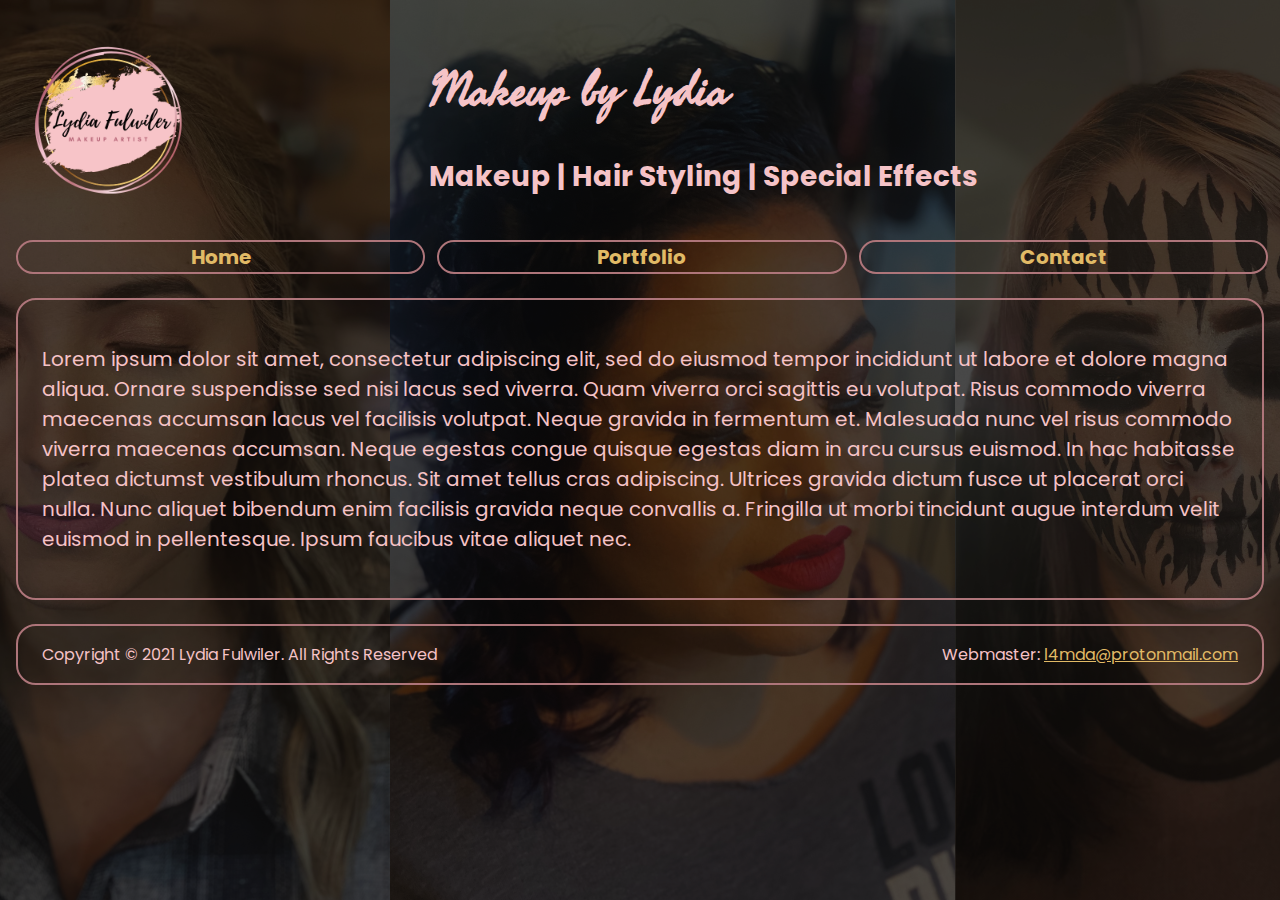
<file: html/index.html>
<!DOCTYPE html>

<html>

<head>
  <meta charset='utf-8'>
  <title>Makeup by Lydia</title>
  <link rel='stylesheet' href='style.css'>
  <link rel="preconnect" href="https://fonts.googleapis.com">
  <link rel="preconnect" href="https://fonts.gstatic.com" crossorigin>
  <link href="https://fonts.googleapis.com/css2?family=Poppins:wght@300&family=Seaweed+Script&display=swap" rel="stylesheet">
</head>

<body>
  <header>
    <p id='logo'></p>
    <div id='header-text'>
      <h1>Makeup by Lydia</h1>
      <h2>Makeup | Hair Styling | Special Effects</h2>
    </div>
  </header>

  <nav>
    <ul>
      <li><a href=''>Home</a></li>
      <li><a href='portfolio.html'>Portfolio</a></li>
      <li><a href='contact.html'>Contact</a></li>
    <ul>
  </nav>

  <main>
    <p>Lorem ipsum dolor sit amet, consectetur adipiscing elit, sed do eiusmod tempor incididunt ut labore et dolore magna aliqua. Ornare suspendisse sed nisi lacus sed viverra. Quam viverra orci sagittis eu volutpat. Risus commodo viverra maecenas accumsan lacus vel facilisis volutpat. Neque gravida in fermentum et. Malesuada nunc vel risus commodo viverra maecenas accumsan. Neque egestas congue quisque egestas diam in arcu cursus euismod. In hac habitasse platea dictumst vestibulum rhoncus. Sit amet tellus cras adipiscing. Ultrices gravida dictum fusce ut placerat orci nulla. Nunc aliquet bibendum enim facilisis gravida neque convallis a. Fringilla ut morbi tincidunt augue interdum velit euismod in pellentesque. Ipsum faucibus vitae aliquet nec.</p>
  </main>

  <footer>
    <p>
      <span id='copyright'>Copyright &copy; 2021 Lydia Fulwiler. All Rights Reserved</span>
      <span id='webmaster'>Webmaster: <a href='mailto:l4mda@protonmail.com'>l4mda@protonmail.com</a></span>
    </p>
  </footer>

</body>

</html>
</file>
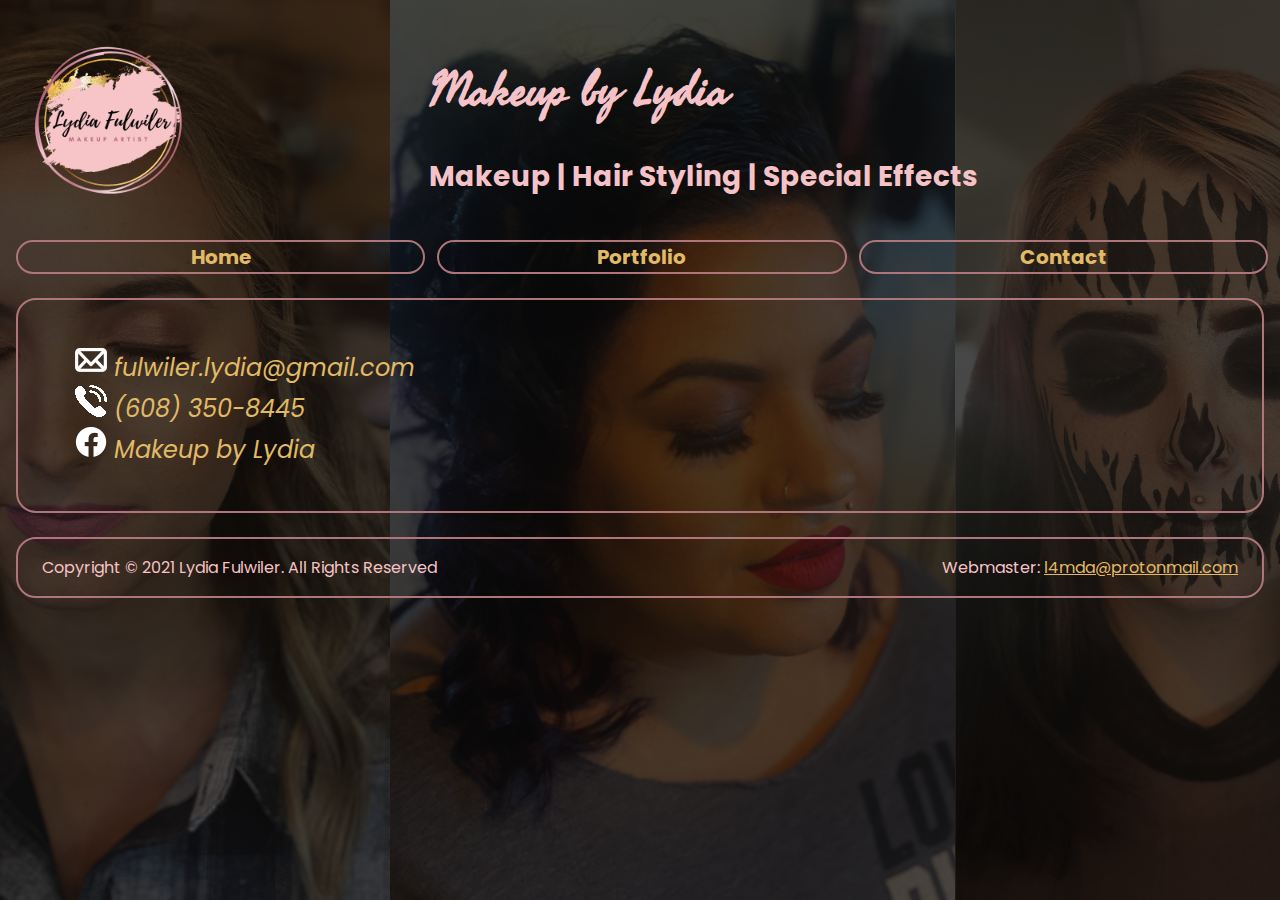
<file: html/contact.html>
<!DOCTYPE html>

<html>

<head>
  <meta charset='utf-8'>
  <title>Makeup by Lydia</title>
  <link rel='stylesheet' href='style.css'>
  <link rel='stylesheet' href='contact.css'>
  <link rel="preconnect" href="https://fonts.googleapis.com">
  <link rel="preconnect" href="https://fonts.gstatic.com" crossorigin>
  <link href="https://fonts.googleapis.com/css2?family=Poppins:wght@300&family=Seaweed+Script&display=swap" rel="stylesheet">
</head>

<body>
  <header>
    <p id='logo'></p>
    <div id='header-text'>
      <h1>Makeup by Lydia</h1>
      <h2>Makeup | Hair Styling | Special Effects</h2>
    </div>
  </header>

  <nav>
    <ul>
      <li><a href='index.html'>Home</a></li>
      <li><a href='portfolio.html'>Portfolio</a></li>
      <li><a href=''>Contact</a></li>
    <ul>
  </nav>

  <main>
    <address>
      <ul>
        <li id='email'><a href='mailto:fulwiler.lydia@gmail.com'>fulwiler.lydia@gmail.com</a></li>
        <li id='tel'><a href='tel:+16083506617'>(608) 350-8445</a></lip>
        <li id='fb'><a href='https://www.facebook.com/lydiafulwilermua'>Makeup by Lydia</a></li>
      </ul>
    </address>
  </main>

  <footer>
    <p>
      <span id='copyright'>Copyright &copy; 2021 Lydia Fulwiler. All Rights Reserved</span>
      <span id='webmaster'>Webmaster: <a href='mailto:l4mda@protonmail.com'>l4mda@protonmail.com</a></span>
    </p>
  </footer>

</body>

</html>
</file>
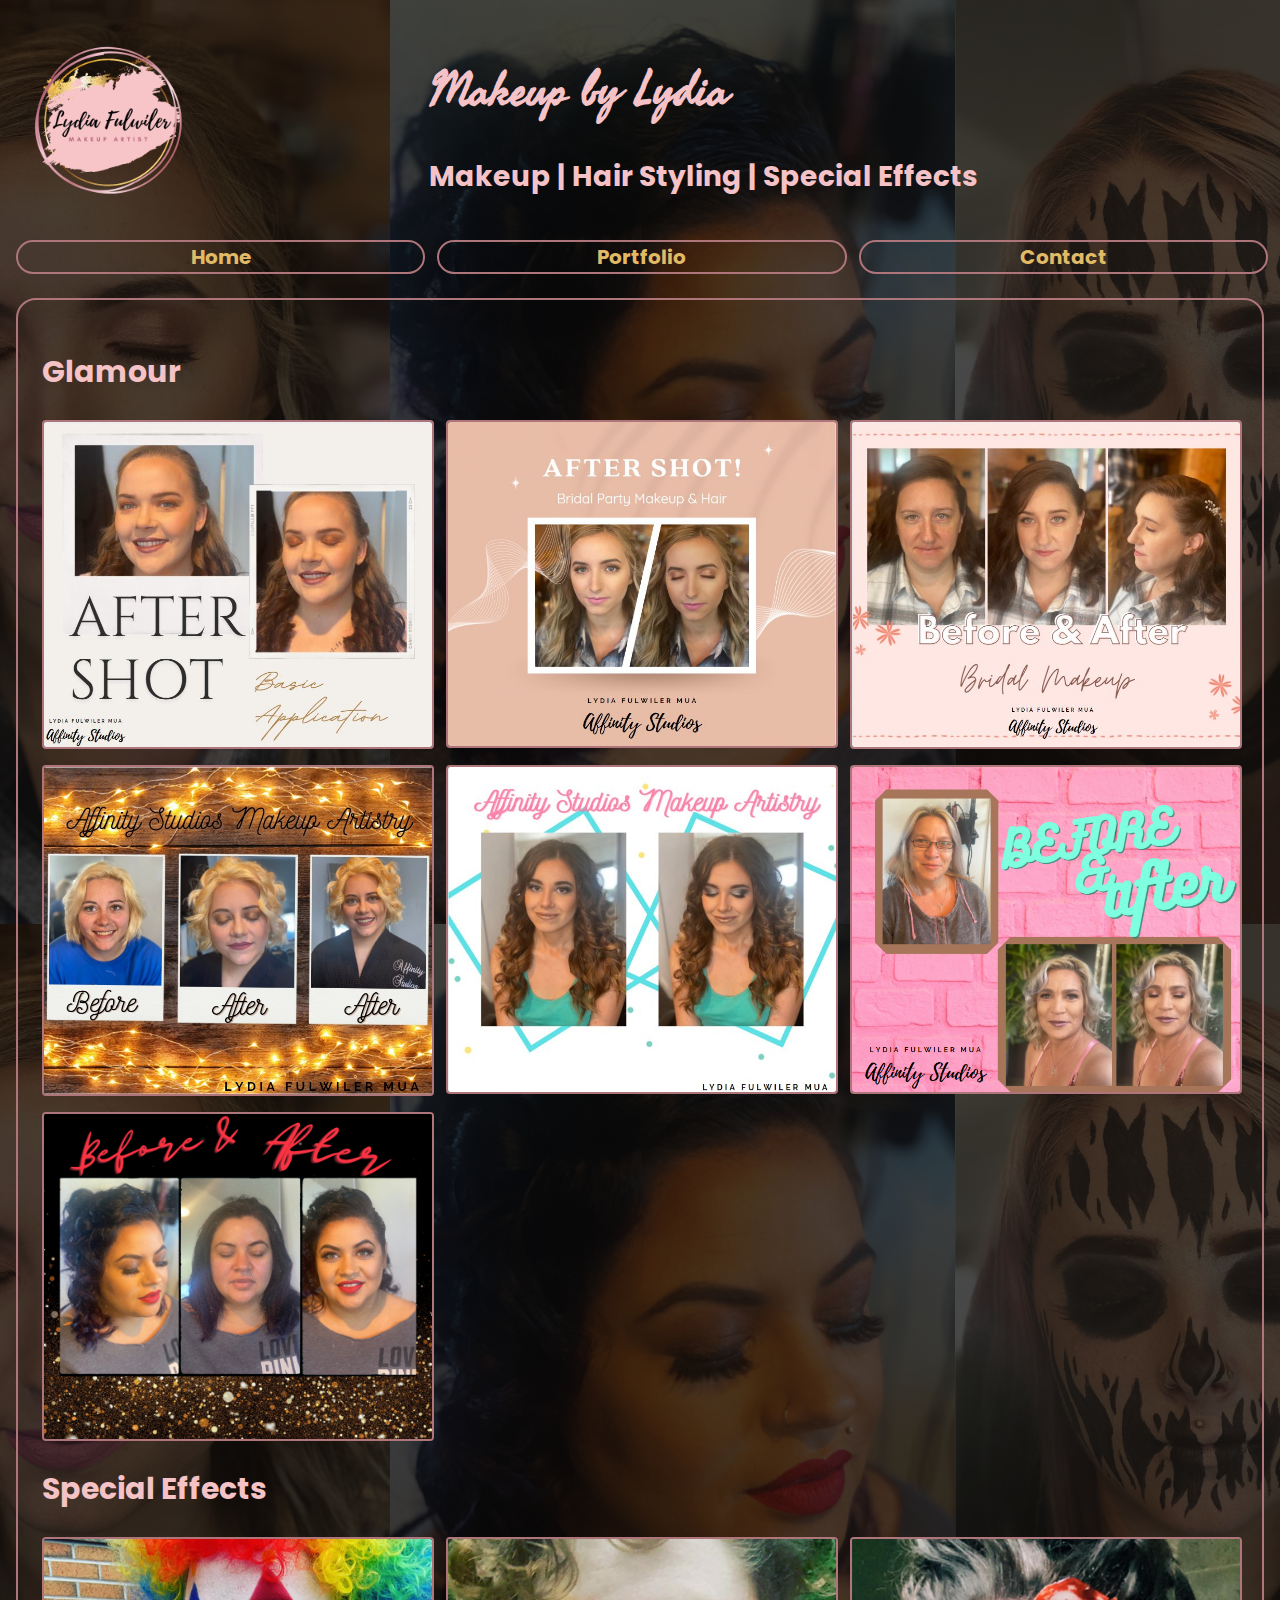
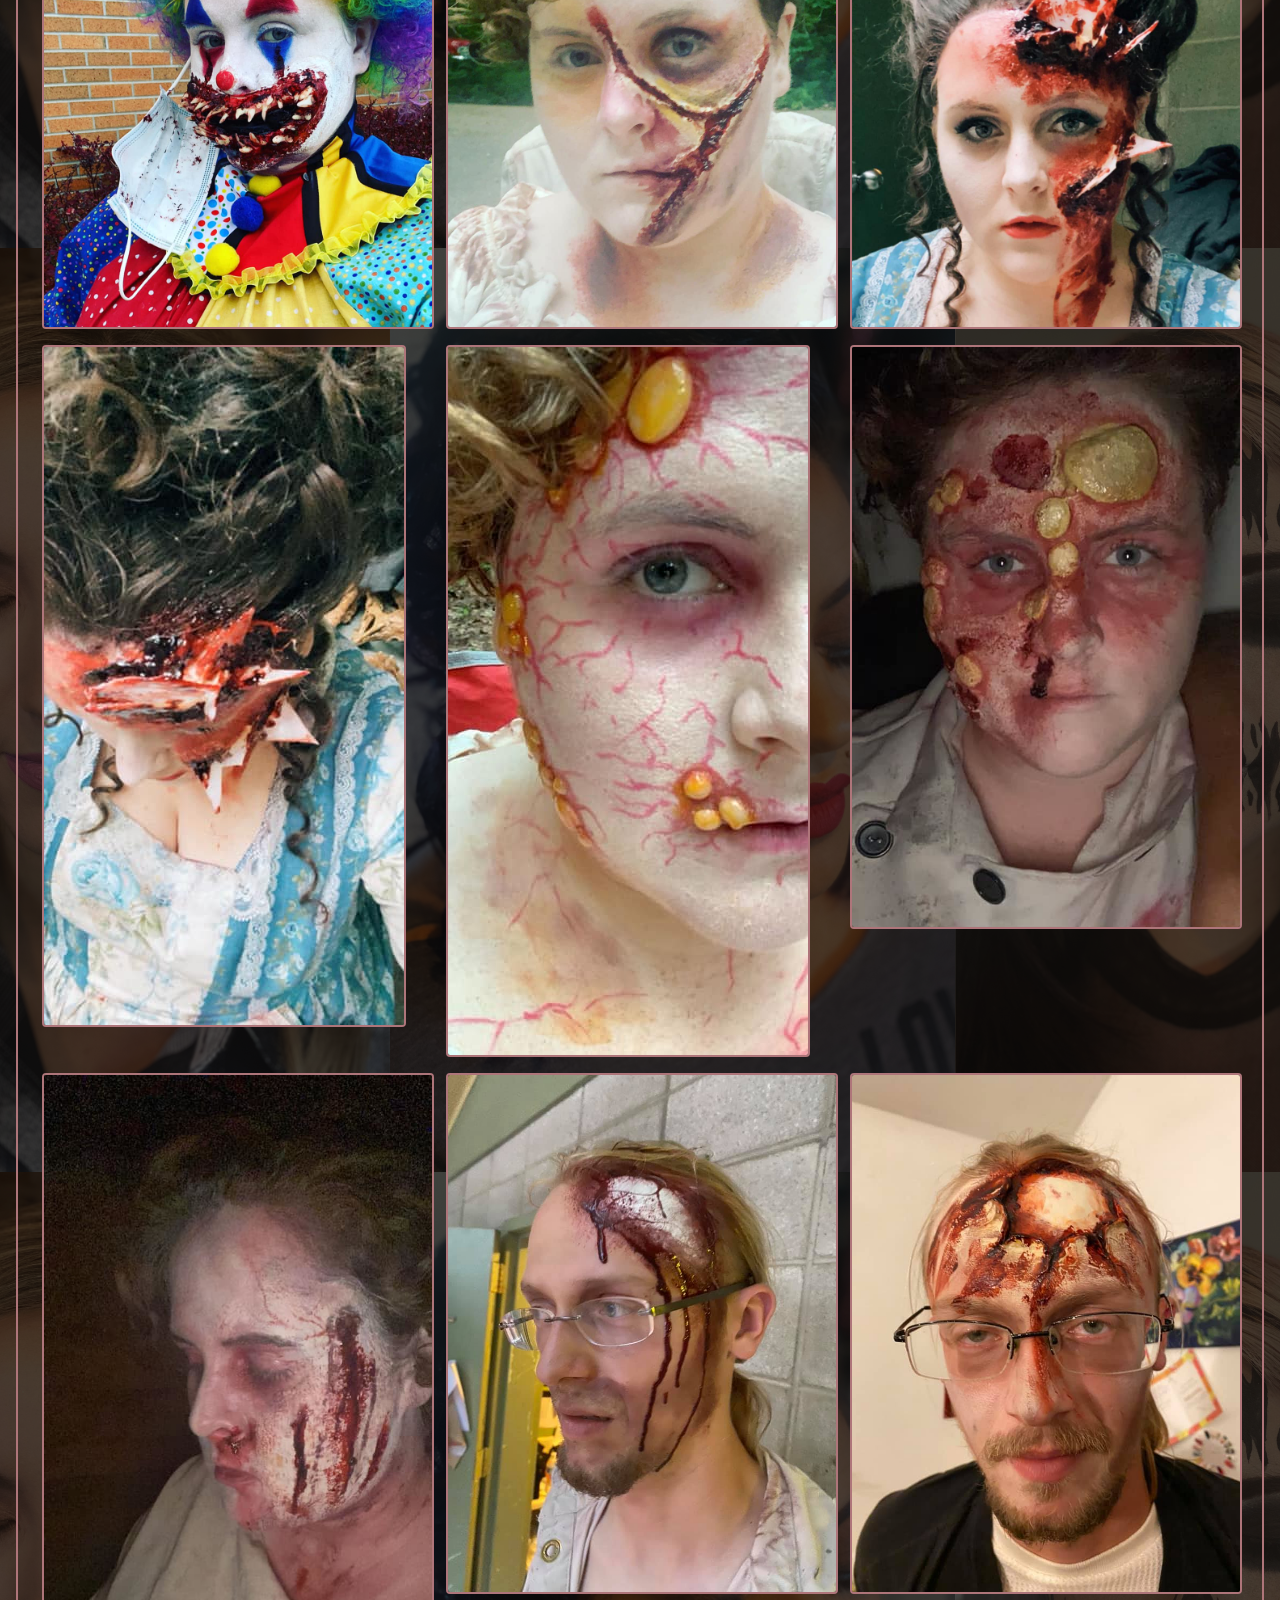
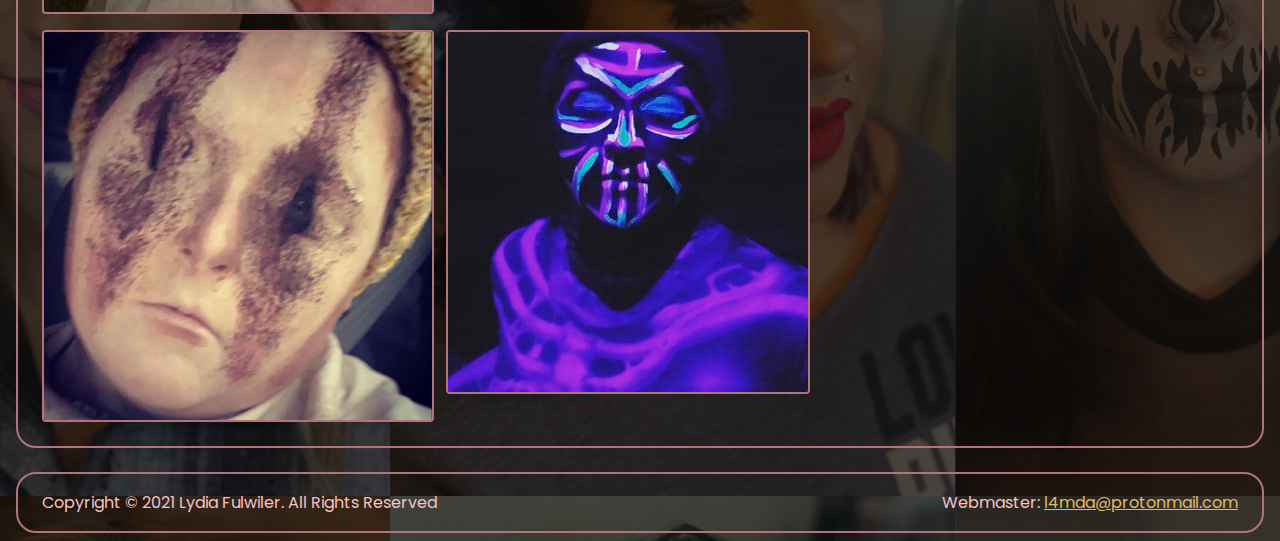
<file: html/portfolio.html>
<!DOCTYPE html>

<html>

<head>
  <meta charset='utf-8'>
  <title>Makeup by Lydia</title>
  <link rel='stylesheet' href='style.css'>
  <link rel='stylesheet' href='portfolio.css'>
  <link rel="preconnect" href="https://fonts.googleapis.com">
  <link rel="preconnect" href="https://fonts.gstatic.com" crossorigin>
  <link href="https://fonts.googleapis.com/css2?family=Poppins:wght@300&family=Seaweed+Script&display=swap" rel="stylesheet">
</head>

<body>
  <header>
    <p id='logo'></p>
    <div id='header-text'>
      <h1>Makeup by Lydia</h1>
      <h2>Makeup | Hair Styling | Special Effects</h2>
    </div>
  </header>

  <nav>
    <ul>
      <li><a href='index.html'>Home</a></li>
      <li><a href=''>Portfolio</a></li>
      <li><a href='contact.html'>Contact</a></li>
    <ul>
  </nav>

  <main>
    <h2>Glamour</h2>
    <div class='photogrid'>
      <img src='images/portfolio/beauty/aff-1.jpg'>
      <img src='images/portfolio/beauty/aff-2.jpg'>
      <img src='images/portfolio/beauty/aff-3.jpg'>
      <img src='images/portfolio/beauty/aff-4.jpg'>
      <img src='images/portfolio/beauty/aff-5.jpg'>
      <img src='images/portfolio/beauty/aff-6.png'>
      <img src='images/portfolio/beauty/canva-1.png'>
    </div>
    <h2>Special Effects</h2>
    <div class='photogrid'>
      <img src='images/portfolio/special_fx/clown.jpg'>
      <img src='images/portfolio/special_fx/cut-cheek.jpg'>
      <img src='images/portfolio/special_fx/glass-in-face-1.jpg'>
      <img src='images/portfolio/special_fx/glass-in-face-2.jpg'>
      <img src='images/portfolio/special_fx/pustules-1.jpg'>
      <img src='images/portfolio/special_fx/pustules-2.jpg'>
      <img src='images/portfolio/special_fx/rotting.jpg'>
      <img src='images/portfolio/special_fx/skull-1.jpg'>
      <img src='images/portfolio/special_fx/skull-2.jpg'>
      <img src='images/portfolio/special_fx/slits-eyes.jpg'>
      <img src='images/portfolio/special_fx/uv-demon.jpg'>
    </div>
  </main>

  <footer>
    <p>
      <span id='copyright'>Copyright &copy; 2021 Lydia Fulwiler. All Rights Reserved</span>
      <span id='webmaster'>Webmaster: <a href='mailto:l4mda@protonmail.com'>l4mda@protonmail.com</a></span>
    </p>
  </footer>

</body>

</html>
</file>
<file: html/style.css>
/* whole document */

/* Color Palette */
/* color 1: #e1ba66     hsl(41, 67%, 64%)      gold */
/* color 2: #ae757a     hsl(355, 26%, 57%)      dark pink */
/* color 3: #f5c3c7     hsl(355, 71%, 86%)      light pink */


html {
    background-image: url('images/montage-dark.png');
    background-repeat: repeat-y;
    background-position: top center;
    background-color: black;
}

/* header */

header {
    display: flex;
    flex-wrap: wrap;
    align-items: center;
}

header #logo {
    flex: 1 200px;
    background-image: url('images/circle-logo.png');
    height: 200px;
    width: 200px;
    background-size: contain;
    background-repeat: no-repeat;
}

header #header-text {
    flex: 2 400px;
}

header #header-text h1 {
    font-family: 'Seaweed Script', cursive;
    font-size: 48px;
    color: #f5c3c7;
}

header #header-text h2 {
    font-family: 'Poppins', sans-serif;
    font-size: 28px;
    color: #f5c3c7;
}

/* navbar */

nav ul {
    display: flex;
    justify-content: space-between;
    padding-left: 0;
    list-style-type: none;
    margin: 0 0 24px 0;
}

nav ul li {
    width: 100%;
    text-align: center;
    margin: 0px 8px;
}

nav ul li a {
    font-family: 'Poppins', sans-serif;
    font-size: 20px;
    font-weight: bold;
    color: hsl(41, 67%, 64%);
    text-decoration: none;
    display: block;
    width: 100%;
    border: 2px solid hsl(355, 26%, 57%);
    border-radius: 20px;
}

nav ul li a:hover {
    background: hsl(355, 26%, 57%);
}

/* main */

main {
    border: 2px solid hsl(355, 26%, 57%);
    border-radius: 20px;
    margin: 0 8px;
    padding: 24px;
    font-family: 'Poppins', sans-serif;
    font-size: 20px;
    color: hsl(355, 71%, 86%);
}

/* footer */

footer {
    border: 2px solid hsl(355, 26%, 57%);
    border-radius: 20px;
    padding: 0px 24px;
    margin: 24px 8px 0px 8px;
    font-size: 16px;
    font-family: 'Poppins', sans-serif;
    color: hsl(355, 71%, 86%);
}

footer p {
    display: flex;
    flex-flow: wrap;
    justify-content: space-between;
}

footer a {
    color: hsl(41, 67%, 64%);
}
</file>
<file: html/contact.css>
/* Contact info */

main address li {
    margin-left: 32px;
}

main address a {
    text-decoration: none;
    color: hsl(41, 67%, 64%);
    font-size: 24px;
}

main address a:hover {
    text-decoration: underline;
}

main address li#email {
    list-style-image: url('images/mail-small.png');
}

main address li#tel {
    list-style-image: url('images/phone-small.png');
}

main address li#fb {
    list-style-image: url('images/facebook-small.png');
}
</file>
<file: html/portfolio.css>
.photogrid {
    display: grid;
    grid-template-columns: 1fr 1fr 1fr;
    gap: 16px;
}

.photogrid img {
    max-width: 100%;
    max-height: 100%;
    border: 2px solid hsl(355, 26%, 57%);
    border-radius: 4px;
}
</file>
